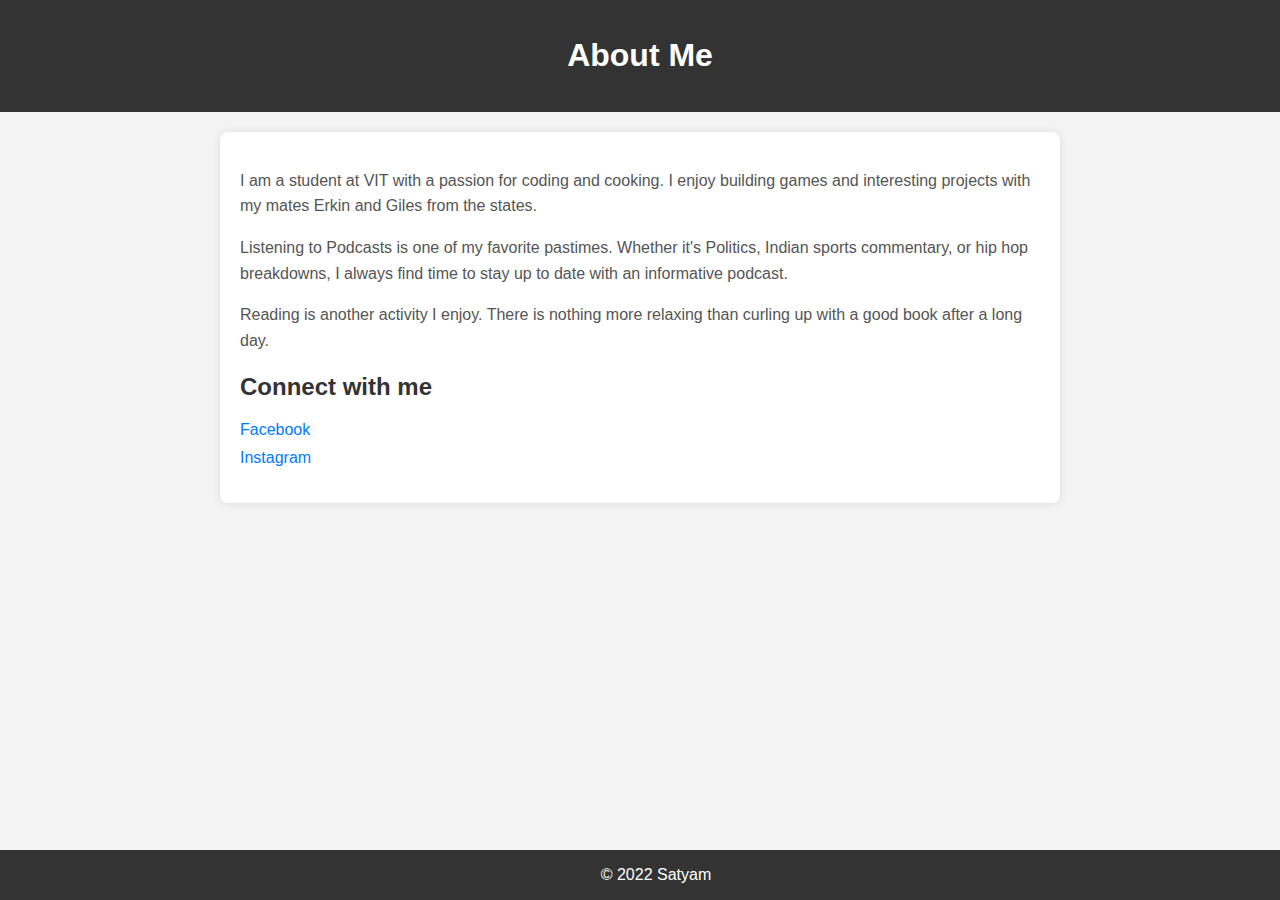
<file: about.html>
﻿<!DOCTYPE html>
<html lang="en">
<head>
    <meta charset="UTF-8">
    <meta name="viewport" content="width=device-width, initial-scale=1.0">
    <style>
        body {
            font-family: Arial, sans-serif;
            background-color: #f4f4f4;
            margin: 0;
            padding: 0;
        }

        header {
            background-color: #333;
            color: white;
            text-align: center;
            padding: 1em;
        }

        section {
            max-width: 800px;
            margin: 20px auto;
            padding: 20px;
            background-color: white;
            box-shadow: 0 0 10px rgba(0, 0, 0, 0.1);
            border-radius: 8px;
        }

        h2 {
            color: #333;
        }

        p {
            line-height: 1.6;
            color: #555;
        }

        ul {
            list-style-type: none;
            padding: 0;
        }

        ul li {
            margin-bottom: 10px;
        }

        a {
            color: #007bff;
            text-decoration: none;
        }

        a:hover {
            text-decoration: underline;
        }

        footer {
            text-align: center;
            padding: 1em;
            background-color: #333;
            color: white;
            position: fixed;
            width: 100%;
            bottom: 0;
        }
    </style>
</head>
<body>

    <header>
        <h1>About Me</h1>
    </header>

    <section>
        <p>I am a student at VIT with a passion for coding and cooking. I enjoy building games and interesting projects with my mates Erkin and Giles from the states.</p>
        
        <p>Listening to Podcasts is one of my favorite pastimes. Whether it's Politics, Indian sports commentary, or hip hop breakdowns, I always find time to stay up to date with an informative podcast.</p>

        <p>Reading is another activity I enjoy. There is nothing more relaxing than curling up with a good book after a long day.</p>

        <h2>Connect with me</h2>
        <ul>
            <li><a href="https://www.facebook.com/SatyamSingh" target="_blank">Facebook</a></li>
            <li><a href="https://www.instagram.com/satyamX_X" target="_blank">Instagram</a></li>
        </ul>
    </section>

    <footer>
        &copy; 2022 Satyam
    </footer>

</body>
</html>
</file>
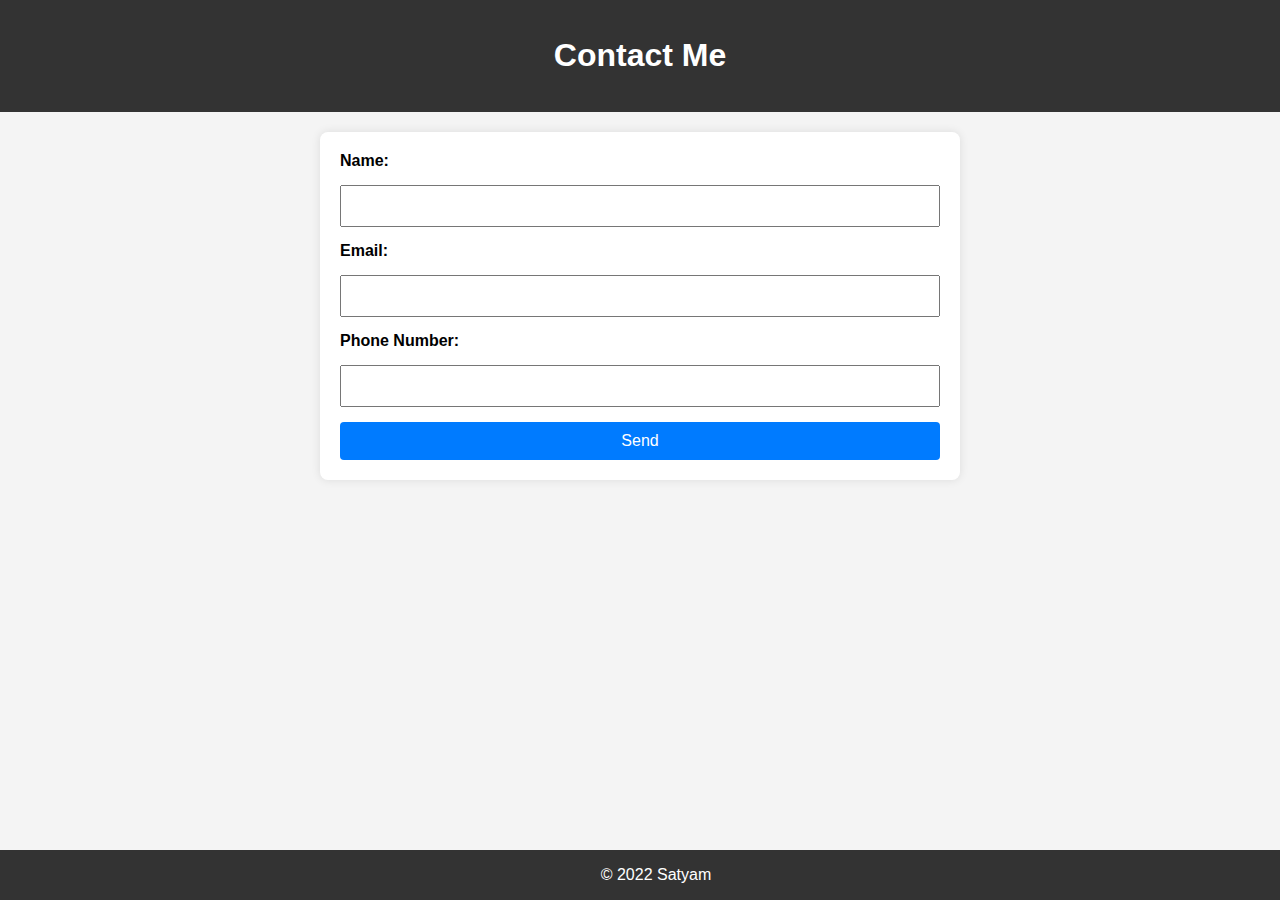
<file: contact.html>
<!DOCTYPE html>
<html lang="en">
<head>
    <meta charset="UTF-8">
    <meta name="viewport" content="width=device-width, initial-scale=1.0">
    <style>
        body {
            font-family: Arial, sans-serif;
            background-color: #f4f4f4;
            margin: 0;
            padding: 0;
        }

        header {
            background-color: #333;
            color: white;
            text-align: center;
            padding: 1em;
        }

        section {
            max-width: 600px;
            margin: 20px auto;
            padding: 20px;
            background-color: white;
            box-shadow: 0 0 10px rgba(0, 0, 0, 0.1);
            border-radius: 8px;
        }

        form {
            display: grid;
            gap: 15px;
        }

        label {
            display: block;
            font-weight: bold;
        }

        input, button {
            padding: 10px;
            font-size: 16px;
        }

        button {
            background-color: #007bff;
            color: white;
            cursor: pointer;
            border: none;
            border-radius: 4px;
        }

        button:hover {
            background-color: #0056b3;
        }

        footer {
            text-align: center;
            padding: 1em;
            background-color: #333;
            color: white;
            position: fixed;
            width: 100%;
            bottom: 0;
        }
    </style>
</head>
<body>

    <header>
        <h1>Contact Me</h1>
    </header>

    <section>
        <form>
            <label for="name">Name:</label>
            <input type="text" id="name" name="name" required>

            <label for="email">Email:</label>
            <input type="email" id="email" name="email" required>

            <label for="phone">Phone Number:</label>
            <input type="tel" id="phone" name="phone" pattern="[0-9]{10}" required>

            <button type="submit">Send</button>
        </form>
    </section>

    <footer>
        &copy; 2022 Satyam
    </footer>

</body>
</html>
</file>
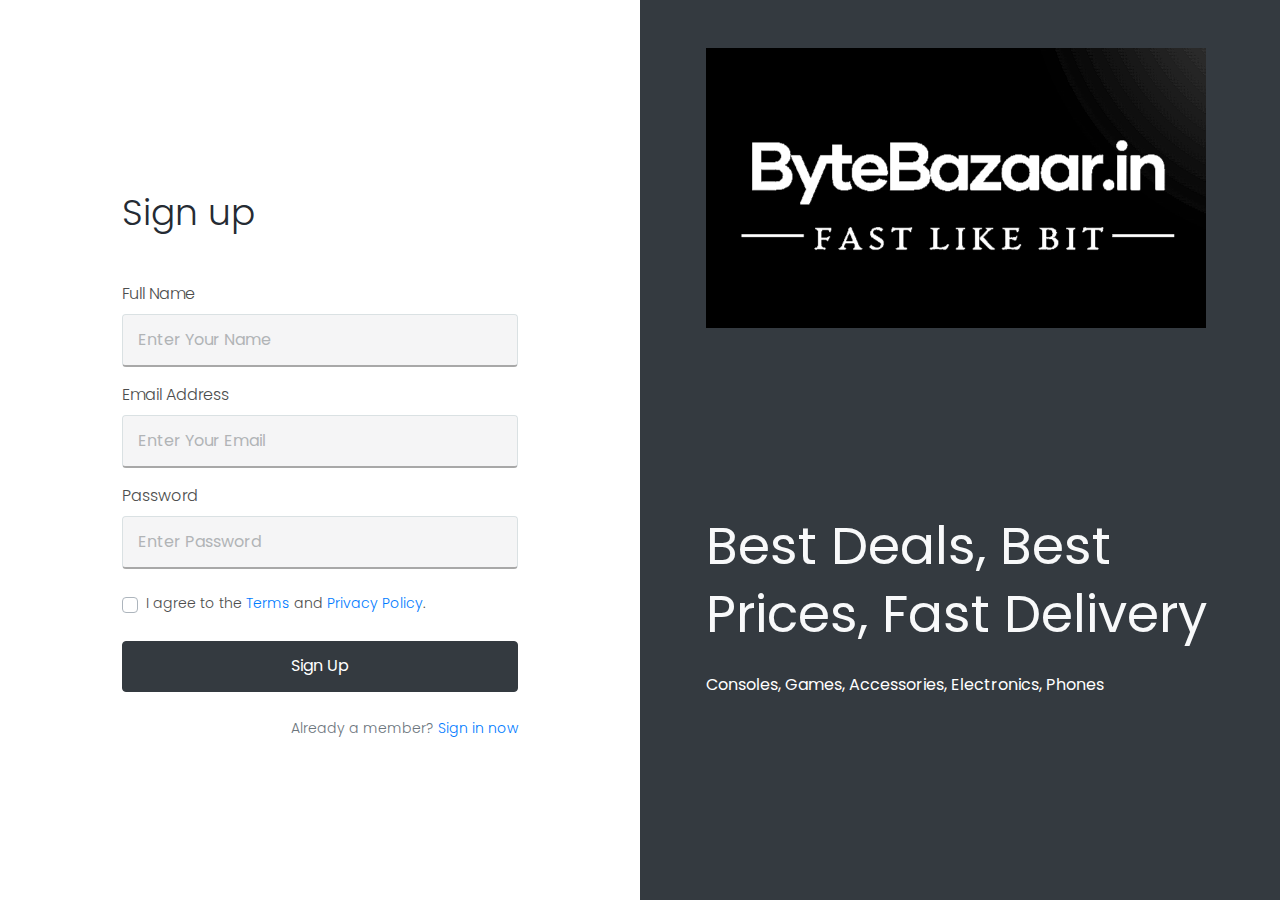
<file: register.html>
<html lang="en"><head>
    <meta charset="UTF-8">
    <meta http-equiv="X-UA-Compatible" content="IE=edge">
    <meta name="viewport" content="width=device-width, initial-scale=1, minimum-scale=1.0, shrink-to-fit=no">
    <link href="images/newwwwwww.png" rel="icon">
    <title>Oxyy - Login and Register Form Html Template</title>
    <meta name="description" content="Login and Register Form Html Template">
    <meta name="author" content="harnishdesign.net">
    
    <!-- Web Fonts
    ========================= -->
    <link rel="stylesheet" href="https://fonts.googleapis.com/css?family=Poppins:100,200,300,400,500,600,700,800,900" type="text/css">
    
    <!-- Stylesheet
    ========================= -->
    <link rel="stylesheet" type="text/css" href="https://stackpath.bootstrapcdn.com/bootstrap/4.5.2/css/bootstrap.min.css">
    <link rel="stylesheet" type="text/css" href="https://stackpath.bootstrapcdn.com/font-awesome/4.7.0/css/font-awesome.min.css">
    <link rel="stylesheet" type="text/css" href="enhanced.css">
    <!-- Colors Css -->
    <link id="color-switcher" type="text/css" rel="stylesheet" href="#">
    </head>
    <body>
    <div id="main-wrapper" class="oxyy-login-register">
      <div class="container-fluid px-0">
        <div class="row no-gutters min-vh-100">
          <!-- Register Form
          ========================= -->
          <div class="col-md-6 d-flex flex-column align-items-center order-2 order-md-1">
            <div class="container pt-5">
              <div class="row">
                <div class="col-11 col-md-10 mx-auto">
                  
                </div>
              </div>
            </div>
            <div class="container my-auto py-5">
              <div class="row">
                <div class="col-11 col-md-10 col-lg-9 col-xl-8 mx-auto">
                  <h3 class="font-weight-300 text-9 mb-5">Sign up</h3>
                  <form id="registerForm" method="post">
                    <div class="form-group font-weight-300">
                      <label for="fullName">Full Name</label>
                      <input type="text" class="form-control bg-light" id="fullName" required="" placeholder="Enter Your Name">
                    </div>
                    <div class="form-group font-weight-300">
                      <label for="emailAddress">Email Address</label>
                      <input type="email" class="form-control bg-light" id="emailAddress" required="" placeholder="Enter Your Email">
                    </div>
                    <div class="form-group font-weight-300">
                      <label for="loginPassword">Password</label>
                      <input type="password" class="form-control bg-light" id="loginPassword" required="" placeholder="Enter Password">
                    </div>
                    <div class="form-group font-weight-300 mt-4">
                      <div class="form-check text-2 custom-control custom-checkbox">
                        <input id="agree" name="agree" class="custom-control-input" type="checkbox">
                        <label class="custom-control-label" for="agree">I agree to the <a href="#">Terms</a> and <a href="#">Privacy Policy</a>.</label>
                      </div>
                    </div>
                    <button class="btn btn-dark btn-block shadow-none font-weight-400 my-4" type="submit">Sign Up</button>
                  </form>
                  <p class="text-right text-2 text-muted font-weight-300">Already a member? <a class="btn-link font-weight-300" href="login-9.html">Sign in now</a></p>
                </div>
              </div>
            </div>
          </div>
          <!-- Register Form End --> 
          
          <!-- Welcome Text
          ========================= -->
          <div class="col-md-6 bg-dark order-1 order-md-2">
            <div class="container h-100 d-flex flex-column">
              <div class="row no-gutters">
                <div class="col-11 col-md-10 mx-auto">
                  <div class="logo mt-5 mb-5 mb-md-0"> <a class="d-flex" href="index.html" title="Oxyy"><img src="images/newwwwwww.png"style="height: 280px; alt="Oxyy"></a> </div>
                </div>
              </div>
              <div class="row no-gutters my-auto">
                <div class="col-11 col-md-10 mx-auto">
                  <h1 class="text-13 font-weight-400 mb-4 text-light" sty>Best Deals, Best Prices, Fast Delivery</h1>
                  <p style="color: #ffffff;">Consoles, Games, Accessories, Electronics, Phones</p>
                </div>
              </div>
            </div>
          </div>
          <!-- Welcome Text End --> 
        </div>
      </div>
    </div>
    
    <!-- Script --> 
    <script src="https://code.jquery.com/jquery-3.5.1.min.js" integrity="sha256-9/aliU8dGd2tb6OSsuzixeV4y/faTqgFtohetphbbj0=" crossorigin="anonymous"></script>
    <script src="https://stackpath.bootstrapcdn.com/bootstrap/4.5.2/js/bootstrap.min.js"></script> 
    <!-- <script src="https://cdnjs.cloudflare.com/ajax/libs/popper.js/2.6.0/umd/popper.min.js" integrity="sha512-BmM0/BQlqh02wuK5Gz9yrbe7VyIVwOzD1o40yi1IsTjriX/NGF37NyXHfmFzIlMmoSIBXgqDiG1VNU6kB5dBbA==" crossorigin="anonymous"></script> -->
    <!-- Style Switcher --> 
    <!-- <script src="js/switcher.min.js"></script>  -->
    <!-- <script src="js/theme.js"></script> -->
    
    </body></html>
</file>
<file: enhanced.css>
/*===========================================================

   Template Name: Oxyy - Login and Register Form Html Templates
   Author: Harnish Design
   Template URL: http://demo.harnishdesign.net/html/oxyy
   Author URL: https://themeforest.net/user/harnishdesign
   File Description : Main css file of the template
	
=================================================
  Table of Contents
=================================================

	1. Basic
	2. Helpers Classes
	3. Layouts
	4  Elements
		4.1 Hero Background
		4.2 Nav
		4.3 Tabs
		4.4 Video Play button
	5 Social Icons
	6 Extra
		6.1 Form
		6.2 Form Dark
		6.3 Form Border
		6.4 Form Border Light
		6.5 Vertical Multilple input group
		6.6 Other Bootstrap Specific

=======================================================*/
/* =================================== */
/*  1. Basic Style 
/* =================================== */
body, html {
    height: 100%;
  }
  
  body {
    background: #f1f3f6;
    color: #4c4d4d;
    font-family: "Poppins", sans-serif;
  }

input{
  border-bottom: solid 2px #00000057 !important;
}

  /*-------- Preloader --------*/
  
  @keyframes lds-ellipsis1 {
    0% {
      transform: scale(0);
    }
    100% {
      transform: scale(1);
    }
  }
  @keyframes lds-ellipsis3 {
    0% {
      transform: scale(1);
    }
    100% {
      transform: scale(0);
    }
  }
  @keyframes lds-ellipsis2 {
    0% {
      transform: translate(0, 0);
    }
    100% {
      transform: translate(24px, 0);
    }
  }
  form {
    padding: 0;
    margin: 0;
    display: inline;
  }
  
  img {
    vertical-align: inherit;
  }
  
  a, a:focus {
    color: #007bff;
    -webkit-transition: all 0.2s ease;
    transition: all 0.2s ease;
  }
  
  a:hover, a:active {
    color: #006adb;
    text-decoration: none;
    -webkit-transition: all 0.2s ease;
    transition: all 0.2s ease;
  }
  
  a:focus, a:active,
  .btn:active:focus,
  .btn:focus,
  button:focus,
  button:active {
    outline: none;
  }
  
  p {
    line-height: 1.8;
  }
  
  h1, h3 {
    color: #252b33;
    font-family: "Poppins", sans-serif;
  }
  
  /* =================================== */
  /*  2. Helpers Classes
  /* =================================== */
  /* Box Shadow */
  
  /* Border Radius */
  
  /* Border Size */
  
  /* Text Size */
  .oxyy-login-register .text-2 {
    font-size: 14px !important;
    font-size: 0.875rem !important;
  }
  .oxyy-login-register .text-9 {
    font-size: 36px !important;
    font-size: 2.25rem !important;
  }
  .oxyy-login-register .text-13 {
    font-size: 3.25rem !important;
  }
  @media (max-width: 1200px) {
    .oxyy-login-register .text-13 {
      font-size: calc(1.45rem + 2.4vw)  !important;
    }
  }
   .oxyy-login-register .text-13 {
    line-height: 1.3;
  }
  
  /* Line height */
  
  /* Font Weight */
  .oxyy-login-register .font-weight-300 {
    font-weight: 300 !important;
  }
  .oxyy-login-register .font-weight-400 {
    font-weight: 400 !important;
  }
  
  /* Opacity */
  
  /* Background light */
  
  /* Background Dark */
  .oxyy-login-register hr {
    border-top: 1px solid rgba(16, 85, 96, 0.1);
  }
  
  /* =================================== */
  /*  3. Layouts
  /* =================================== */
  #main-wrapper.oxyy-login-register {
    background: #fff;
  }
  @media (min-width: 1200px) {
    .oxyy-login-register .container {
      max-width: 1170px !important;
    }
  }
  
  /* =================================== */
  /*  4. Elements
  /* =================================== */
  /*=== 4.1 Hero Background ===*/
  
  /* 4.2 Nav */
  
  /*=== 4.3 Tabs ===*/
  
  /* 4.4 Video Play button */
  
  /* =================================== */
  /*  5. Social Icons
  /* =================================== */
  
  /* =================================== */
  /*  6. Extras
  /* =================================== */
  /* 6.1 Form */
  .oxyy-login-register .form-control {
    border-color: #dae1e3;
    font-size: 16px;
    color: #656565;
  }
  .oxyy-login-register .form-control.bg-light {
    background-color: #f5f5f6 !important;
  }
  .oxyy-login-register .form-control.border-light {
    border-color: #f5f5f6 !important;
  }
  .oxyy-login-register .form-control:not(.form-control-sm) {
    padding: .810rem .96rem;
    height: inherit;
  }
  .oxyy-login-register .form-control:focus {
    -webkit-box-shadow: 0 0 5px rgba(128, 189, 255, 0.5);
    box-shadow: 0 0 5px rgba(128, 189, 255, 0.5);
    border-color: #80bdff !important;
  }
  .oxyy-login-register .form-control::-webkit-input-placeholder {
    color: #b1b4b6;
  }
  .oxyy-login-register .form-control:-moz-placeholder {
    /* FF 4-18 */
    color: #b1b4b6;
  }
  .oxyy-login-register .form-control::-moz-placeholder {
    /* FF 19+ */
    color: #b1b4b6;
  }
  .oxyy-login-register .form-control:-ms-input-placeholder, .oxyy-login-register .form-control::-ms-input-placeholder {
    /* IE 10+ */
    color: #b1b4b6;
  }
  
  /* 6.2 Form Dark */
  
  /* 6.3 Form Border (Input with only bottom border)  */
  
  /* 6.4 Form Border Light (Input with only bottom border)  */
  
  /* 6.5 Vertical Multilple input group */
  
  /* 6.6 Other Bootstrap Specific */
  .oxyy-login-register .btn {
    padding: 0.8rem 2.6rem;
    font-weight: 500;
    -webkit-transition: all 0.5s ease;
    transition: all 0.5s ease;
  }
  .oxyy-login-register .btn-sm {
    padding: 0.5rem 1rem;
  }
  .oxyy-login-register .btn:not(.btn-link) {
    -webkit-box-shadow: 0px 5px 15px rgba(0, 0, 0, 0.15);
    box-shadow: 0px 5px 15px rgba(0, 0, 0, 0.15);
  }
  .oxyy-login-register .btn:not(.btn-link):hover {
    -webkit-box-shadow: 0px 5px 15px rgba(0, 0, 0, 0.3);
    box-shadow: 0px 5px 15px rgba(0, 0, 0, 0.3);
    -webkit-transition: all 0.5s ease;
    transition: all 0.5s ease;
  }
  @media (max-width: 575.98px) {
    .oxyy-login-register .btn:not(.btn-sm) {
      padding: .810rem 2rem;
    }
  }
   .oxyy-login-register .btn-link {
    color: #007bff !important;
  }
  .oxyy-login-register .btn-link:hover {
    color: #006adb !important;
  }
  
  .oxyy-login-register .custom-control-input:checked ~ .custom-control-label::before,
  .oxyy-login-register .custom-checkbox .custom-control-input:checked ~ .custom-control-label:before,
  .oxyy-login-register .custom-control-input:checked ~ .custom-control-label:before {
    background-color: #007bff;
    border-color: #007bff;
  }
</file>
